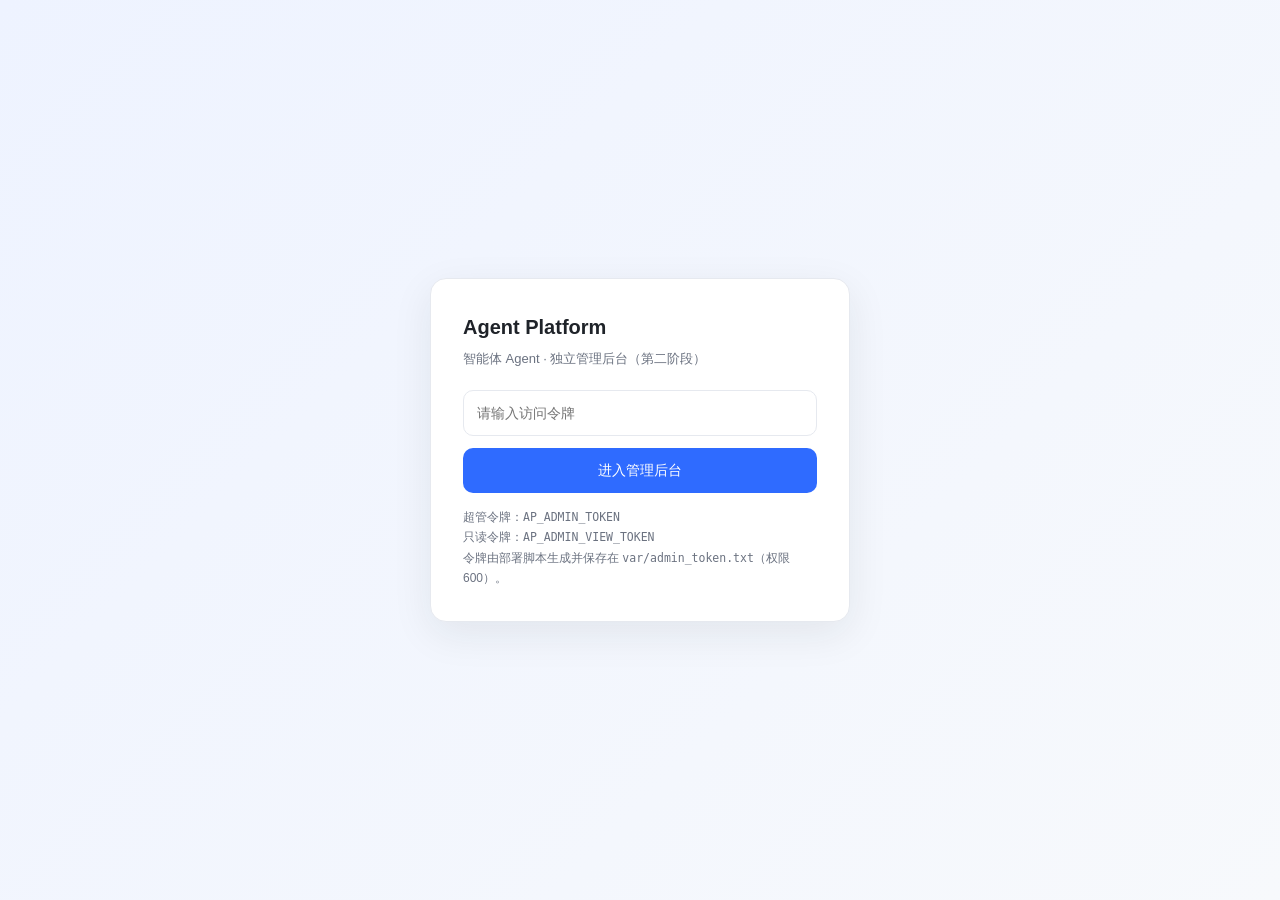
<file: admin/static/index.html>
<!DOCTYPE html>
<html lang="zh-CN">
<head>
<meta charset="utf-8">
<meta name="viewport" content="width=device-width, initial-scale=1">
<title>Agent Platform · 管理后台</title>
<style>
:root{
  --bg:#f5f7fa; --card:#fff; --line:#e6e9ef; --text:#1f2329; --sub:#6b7280;
  --brand:#2f6bff; --brand-soft:#eef3ff; --ok:#16a34a; --warn:#d97706;
  --err:#dc2626; --side:#fff;
}
*{box-sizing:border-box}
body{margin:0;background:var(--bg);color:var(--text);
  font:14px/1.6 -apple-system,BlinkMacSystemFont,"Segoe UI","PingFang SC","Microsoft YaHei",sans-serif}
button,input,select,textarea{font:inherit}
#login{position:fixed;inset:0;background:linear-gradient(135deg,#eef3ff,#f7f9fc);
  display:flex;align-items:center;justify-content:center;z-index:100}
#login .box{background:#fff;border:1px solid var(--line);border-radius:16px;
  padding:32px;width:min(420px,90vw);box-shadow:0 12px 40px rgba(31,35,41,.08)}
#login h1{font-size:20px;margin:0 0 6px}
#login p{color:var(--sub);font-size:13px;margin:0 0 20px}
#login input{width:100%;border:1px solid var(--line);border-radius:10px;padding:11px 13px;margin-bottom:12px}
#login button{width:100%;background:var(--brand);color:#fff;border:0;border-radius:10px;padding:11px;cursor:pointer}
#login .tip{font-size:12px;color:var(--sub);margin-top:14px;line-height:1.7}
#app{display:none;height:100vh;grid-template-columns:244px 1fr;grid-template-rows:56px 1fr}
#app.on{display:grid}
header{grid-column:1/3;background:#fff;border-bottom:1px solid var(--line);
  display:flex;align-items:center;gap:14px;padding:0 20px;z-index:5}
header .logo{font-weight:700;font-size:16px}
header .badge{font-size:11px;background:var(--brand-soft);color:var(--brand);
  padding:2px 9px;border-radius:999px}
header .sp{flex:1}
header .role{font-size:12px;color:var(--sub)}
header a{color:var(--brand);text-decoration:none;font-size:13px}
.live{display:inline-flex;align-items:center;gap:6px;font-size:12px;color:var(--sub)}
.live i{width:7px;height:7px;border-radius:50%;background:#cbd5e1;display:inline-block}
.live.on i{background:var(--ok);box-shadow:0 0 0 3px rgba(22,163,74,.15)}
aside{background:var(--side);border-right:1px solid var(--line);overflow:auto;padding:10px 0}
.grp{margin-bottom:2px}
.grp>.t{display:flex;align-items:center;gap:9px;padding:9px 16px;cursor:pointer;
  font-weight:600;font-size:13px;user-select:none}
.grp>.t:hover{background:#f7f9fc}
.grp>.t .ic{width:20px;text-align:center;color:var(--brand)}
.grp>.t .ar{margin-left:auto;color:#9ca3af;font-size:11px;transition:transform .15s}
.grp.open>.t .ar{transform:rotate(90deg)}
.grp .sub{display:none;padding:2px 0 6px}
.grp.open .sub{display:block}
.grp .sub button{display:block;width:100%;text-align:left;border:0;background:none;
  padding:7px 16px 7px 45px;color:var(--sub);font-size:12.5px;cursor:pointer}
.grp .sub button:hover{color:var(--brand);background:#f7f9fc}
.grp .sub button.on{color:var(--brand);background:var(--brand-soft);font-weight:600}
main{overflow:auto;padding:20px 24px 60px}
.card{background:var(--card);border:1px solid var(--line);border-radius:12px;padding:18px 20px;margin-bottom:16px}
.card h2{font-size:15px;margin:0 0 4px}
.card .hint{color:var(--sub);font-size:12px;margin:0 0 14px}
.kpis{display:grid;grid-template-columns:repeat(auto-fill,minmax(150px,1fr));gap:12px}
.kpi{background:#fafbfd;border:1px solid var(--line);border-radius:10px;padding:12px 14px}
.kpi b{display:block;font-size:22px;line-height:1.3}
.kpi span{color:var(--sub);font-size:12px}
table{width:100%;border-collapse:collapse;font-size:12.5px}
th,td{text-align:left;padding:8px 10px;border-bottom:1px solid var(--line);vertical-align:top}
th{color:var(--sub);font-weight:600;background:#fafbfc;white-space:nowrap}
.mono{font-family:ui-monospace,SFMono-Regular,Menlo,Consolas,monospace;font-size:11.5px}
.tag{display:inline-block;padding:1px 8px;border-radius:999px;font-size:11px;background:#eef2ff;color:#3730a3}
.tag.ok{background:#dcfce7;color:#15803d}
.tag.err{background:#fee2e2;color:#b91c1c}
.tag.warn{background:#fef3c7;color:#92400e}
.bar{display:flex;gap:8px;align-items:center;flex-wrap:wrap;margin-bottom:14px}
input,select,textarea{border:1px solid var(--line);border-radius:8px;padding:7px 10px;background:#fff;color:var(--text)}
button.btn{background:#fff;border:1px solid var(--line);border-radius:8px;padding:7px 13px;cursor:pointer}
button.btn.primary{background:var(--brand);border-color:var(--brand);color:#fff}
button.btn:hover{filter:brightness(.97)}
pre{white-space:pre-wrap;word-break:break-all;background:#f8f9fb;border:1px solid var(--line);
  border-radius:8px;padding:12px;max-height:380px;overflow:auto;font-size:12px}
.empty{color:var(--sub);text-align:center;padding:26px 0}
.note{background:#f8faff;border:1px solid #dbe6ff;border-radius:9px;padding:11px 13px;
  font-size:12.5px;color:#334155;margin-bottom:14px}
.note.err{background:#fff5f5;border-color:#fecaca;color:#991b1b}
.kv{display:grid;grid-template-columns:repeat(auto-fill,minmax(230px,1fr));gap:10px}
.kv div{background:#fafbfd;border:1px solid var(--line);border-radius:8px;padding:9px 12px;font-size:12.5px}
.kv b{color:var(--sub);font-weight:600}
#feed{font-family:ui-monospace,monospace;font-size:11.5px;max-height:420px;overflow:auto}
#feed .row{padding:5px 8px;border-bottom:1px solid #f0f2f6;display:flex;gap:9px}
#feed .row .t{color:#9ca3af;white-space:nowrap}
#feed .row .k{color:var(--brand);min-width:96px}
#feed .row .s{flex:1;word-break:break-all}
@media(max-width:820px){#app{grid-template-columns:1fr}aside{display:none}main{padding:14px}}
</style>
</head>
<body>

<div id="login">
  <div class="box">
    <h1>Agent Platform</h1>
    <p>智能体 Agent · 独立管理后台（第二阶段）</p>
    <input id="tok" type="password" placeholder="请输入访问令牌" autocomplete="off">
    <button onclick="doLogin()">进入管理后台</button>
    <div class="tip">
      超管令牌：<span class="mono" id="hint-admin">AP_ADMIN_TOKEN</span><br>
      只读令牌：<span class="mono" id="hint-view">AP_ADMIN_VIEW_TOKEN</span><br>
      令牌由部署脚本生成并保存在 <span class="mono">var/admin_token.txt</span>（权限 600）。
    </div>
    <div class="tip err" id="login-err" style="display:none"></div>
  </div>
</div>

<div id="app">
  <header>
    <span class="logo">🤖 Agent Platform</span>
    <span class="badge">Agent Platform 管理后台</span>
    <span class="sp"></span>
    <span class="live" id="live"><i></i><span>实时连接中…</span></span>
    <span class="role" id="role"></span>
    <a href="/" target="_blank">平台首页 ↗</a>
  </header>
  <aside id="nav"></aside>
  <main><div id="view"><div class="empty">正在加载总览…</div></div></main>
</div>

<script>
// ---- 路径前缀：兼容「独立进程 /」与「挂载 /console/」两种形态 ----
const P = location.pathname.replace(/\/+$/,'');
const API = (p) => `${P}/api/admin/${p}`;
let TOKEN = '';   // 每次打开页面都必须手动输入令牌，不做本地持久化恢复
let ROLE = '';

async function api(p, opt={}) {
  const r = await fetch(API(p), { ...opt, headers: {
    'X-Admin-Token': TOKEN, 'Content-Type':'application/json', ...(opt.headers||{}) }});
  if (r.status === 401) { logout('令牌失效，请重新登录'); throw new Error('401'); }
  const d = await r.json().catch(()=>({}));
  if (!r.ok) { const e = new Error(d.message || d.error || ('HTTP '+r.status));
               e.payload = d; throw e; }
  return d;
}
function esc(s){ return String(s==null?'':s).replace(/[&<>"']/g,c=>
  ({'&':'&amp;','<':'&lt;','>':'&gt;','"':'&quot;',"'":'&#39;'}[c])); }
function tbl(cols, rows){ return `<table><thead><tr>${cols.map(c=>`<th>${esc(c)}</th>`).join('')}</tr></thead>
  <tbody>${rows.length?rows.map(r=>`<tr>${r.map(c=>`<td>${c}</td>`).join('')}</tr>`).join(''):
  `<tr><td colspan="${cols.length}" class="empty">暂无数据</td></tr>`}</tbody></table>`; }
function tag(s){ const ok=['ok','done','completed','resolved','pass'].includes(String(s).toLowerCase());
  const bad=['failed','error','interrupted','open','denied','rejected'].includes(String(s).toLowerCase());
  return `<span class="tag ${ok?'ok':bad?'err':'warn'}">${esc(s)}</span>`; }
function fmtTime(t){ return String(t||'').replace('T',' ').slice(0,19); }

async function doLogin(){
  const t = document.getElementById('tok').value.trim();
  if(!t) return;
  try{
    const d = await fetch(API('login'), {method:'POST', headers:{'Content-Type':'application/json'},
      body:JSON.stringify({token:t})}).then(r=>r.json());
    if(!d.ok){ throw new Error(d.message||'令牌无效'); }
    TOKEN = t; ROLE = d.role;
    enter();
  }catch(e){ const el=document.getElementById('login-err'); el.style.display='block'; el.textContent=e.message; }
}
function logout(msg){
  TOKEN = ''; ROLE = '';
  document.getElementById('app').classList.remove('on');
  document.getElementById('login').style.display='flex';
  if(msg){ const el=document.getElementById('login-err'); el.style.display='block'; el.textContent=msg; }
}
function enter(){
  document.getElementById('login').style.display='none';
  document.getElementById('app').classList.add('on');
  document.getElementById('role').textContent = ROLE==='admin'?'● 超管':'● 只读';
  buildNav(); openMenu('overview','ov-health'); startStream();
}

// ---- 主菜单 → 子菜单（与结构框架文档严格对应） ----
let MENU = [
  {id:'overview', icon:'📊', t:'0. 总览驾驶舱', sub:[
    ['ov-health','0.1 平台健康总览'],['ov-metrics','0.2 实时指标'],
    ['ov-sync','0.3 数据同步状态'],['ov-topo','0.4 服务拓扑']]},
  {id:'tasks', icon:'📋', t:'1. 任务与作业', sub:[
    ['tk-list','1.1 会话列表'],['tk-chain','1.2 任务执行链'],
    ['tk-flow','1.3 作业流转图'],['tk-replay','1.4 快照与上下文回放']]},
  {id:'diag', icon:'🩺', t:'2. 诊断与恢复', sub:[
    ['dg-one','2.1 一键诊断'],['dg-resume','2.2 断点恢复'],['dg-inject','2.3 故障注入']]},
  {id:'errors', icon:'🚨', t:'3. 错误代码核查', sub:[
    ['er-lookup','3.1 错误代码查询'],['er-list','3.2 事故列表'],
    ['er-evidence','3.3 关联证据串联'],['er-resolve','3.4 处置与标注']]},
  {id:'events', icon:'⚡', t:'4. 实时事件流', sub:[
    ['ev-stream','4.1 事件订阅'],['ev-search','4.2 事件检索'],['ev-check','4.3 一致性对账']]},
  {id:'agents', icon:'🤖', t:'5. 智能体与编排', sub:[
    ['ag-list','5.1 Agent 注册与角色'],['ag-route','5.2 分派与路由配置'],['ag-policy','5.3 工作流与策略']]},
  {id:'catalog', icon:'🧰', t:'6. 工具与技能', sub:[
    ['ct-tools','6.1 工具注册表'],['ct-skills','6.2 技能目录'],['ct-mcp','6.3 MCP 连接器']]},
  {id:'kb', icon:'📚', t:'7. 资料库与知识', sub:[
    ['kb-docs','7.1 文档索引'],['kb-hit','7.2 检索命中']]},
  {id:'security', icon:'🔐', t:'8. 安全与访问', sub:[
    ['sc-check','8.1 安全基线核查'],['sc-audit','8.2 审计日志'],['sc-secret','8.3 密钥与配置'],['sc-db','8.4 数据库防护']]},
  {id:'sandbox', icon:'🧱', t:'9. 沙箱隔离', sub:[
    ['sb-view','9.1 隔离视图'],['sb-rules','9.2 隔离规则']]},
  {id:'system', icon:'⚙️', t:'10. 系统与部署', sub:[
    ['sy-status','10.1 容器状态'],['sy-deploy','10.2 一键部署'],
    ['sy-backup','10.3 备份与恢复'],['sy-cap','10.4 压测与容量报告']]},
];
function buildNav(){
  document.getElementById('nav').innerHTML = MENU.map((g,i)=>`
    <div class="grp ${i===0?'open':''}" data-g="${g.id}">
      <div class="t" onclick="this.parentNode.classList.toggle('open')">
        <span class="ic">${g.icon}</span><span>${g.t}</span><span class="ar">▶</span></div>
      <div class="sub">${g.sub.map(([id,t])=>`<button data-id="${id}" onclick="openMenu('${g.id}','${id}')">${t}</button>`).join('')}</div>
    </div>`).join('');
}
function openMenu(gid, id){
  document.querySelectorAll('.grp .sub button').forEach(b=>b.classList.toggle('on', b.dataset.id===id));
  const g = MENU.find(x=>x.id===gid); if(g){ const el=document.querySelector(`[data-g="${gid}"]`); if(el) el.classList.add('open'); }
  render(id);
}

// ---- 各页面渲染 ----
async function render(id){
  const v = document.getElementById('view');
  v.innerHTML = '<div class="empty">加载中…</div>';
  try{
    if(id.startsWith('ov-')) return await renderOverview(id,v);
    if(id==='tk-list') return await renderSessions(v);
    if(id==='tk-chain'||id==='tk-flow'||id==='tk-replay') return await renderChain(v,id);
    if(id==='dg-one'||id==='dg-resume'||id==='dg-inject') return await renderDiag(v,id);
    if(id.startsWith('er-')) return await renderErrors(v,id);
    if(id.startsWith('ev-')) return await renderEvents(v,id);
    if(id.startsWith('ag-')) return await renderAgents(v,id);
    if(id.startsWith('ct-')) return await renderCatalog(v,id);
    if(id.startsWith('kb-')) return await renderKb(v,id);
    if(id.startsWith('sc-')) return await renderSecurity(v,id);
    if(id.startsWith('sb-')) return await renderSandbox(v,id);
    if(id.startsWith('sy-')) return await renderSystem(v,id);
  }catch(e){ v.innerHTML = `<div class="note err">加载失败：${esc(e.message)}</div>`; }
}

function head(t,h){ return `<div class="card"><h2>${esc(t)}</h2><p class="hint">${esc(h)}</p>`; }

async function renderOverview(id,v){
  const d = await api('overview');
  if(id==='ov-health'){
    v.innerHTML = head('0.1 平台健康总览','平台与后台共享同一数据源，以下计数来自实时查询')+
      `<div class="kpis">
        <div class="kpi"><b>${d.sessions}</b><span>会话总数</span></div>
        <div class="kpi"><b>${d.tasks}</b><span>子任务</span></div>
        <div class="kpi"><b>${d.snapshots}</b><span>上下文快照</span></div>
        <div class="kpi"><b>${d.logs}</b><span>结构化日志</span></div>
        <div class="kpi"><b>${d.chat_turns}</b><span>对话轮次</span></div>
        <div class="kpi"><b>${d.events}</b><span>实时事件</span></div>
        <div class="kpi"><b>${d.incidents_open}</b><span>待处置事故</span></div>
        <div class="kpi"><b>${d.capabilities.tools}/${d.capabilities.skills}</b><span>工具 / 技能</span></div>
      </div></div>`+
      `<div class="card"><h2>会话状态分布</h2>${tbl(['状态','数量'],(d.by_status||[]).map(r=>[tag(r.status),esc(r.n)]))}</div>`;
  } else if(id==='ov-metrics'){
    const p=d.performance;
    v.innerHTML = head('0.2 实时指标','耗时取自 chat.done 事件的真实测量值，非估算')+
      `<div class="kpis">
        <div class="kpi"><b>${p.avg_duration_ms}<small> ms</small></b><span>平均任务耗时</span></div>
        <div class="kpi"><b>${p.p95_duration_ms==null?'-':p.p95_duration_ms}<small> ms</small></b><span>P95 耗时</span></div>
        <div class="kpi"><b>${p.samples}</b><span>采样轮次</span></div>
        <div class="kpi"><b>${d.tasks?Math.round(100*d.tasks_done/d.tasks):0}%</b><span>子任务完成率</span></div>
        <div class="kpi"><b>${d.incidents}</b><span>累计事故</span></div>
        <div class="kpi"><b>${d.service.uptime_seconds}s</b><span>后台运行时长</span></div>
      </div></div>`+
      `<div class="note">当前为单机 SQLite + WAL 部署。支撑「上百人」已具备基础（多进程读、写入串行化）；
      「上千人同时高强度写入」需切换 PostgreSQL 并水平扩容，压测结论见 10.4，不做超出实测的承诺。</div>`;
  } else if(id==='ov-sync'){
    const c=d.consistency;
    v.innerHTML = head('0.3 数据同步状态','直接回答「前端跑完任务、后台看不看得见」')+
      `<div class="note"><b>${esc(c.conclusion)}</b></div>`+
      `<div class="kv">
        <div><b>单一数据源</b>：${c.single_source_of_truth?'是':'否'}</div>
        <div><b>共享数据库</b>：${c.shared_database?'是':'否'}</div>
        <div><b>前端用户轮次</b>：${c.frontend_turns_vs_backend_records.frontend_user_turns}</div>
        <div><b>后台已存轮次</b>：${c.frontend_turns_vs_backend_records.backend_stored_turns}</div>
        <div><b>每轮均有后台记录</b>：${c.frontend_turns_vs_backend_records.each_frontend_turn_has_backend_record?'✅ 是':'❌ 否'}</div>
        <div><b>事件总数</b>：${c.events.total}</div>
        <div><b>会话 / 任务 / 快照</b>：${c.sessions} / ${c.tasks} / ${c.snapshots}</div>
        <div><b>核验时间</b>：${esc(fmtTime(c.verified_at))}</div>
      </div></div>`;
  } else {
    v.innerHTML = head('0.4 服务拓扑','三个服务独立，数据库仅挂内部卷')+
      tbl(['服务','角色','地址'],(d.topology||[]).map(t=>[esc(t.service),esc(t.role),`<span class="mono">${esc(t.url)}</span>`]));
  }
}

async function renderSessions(v){
  const d = await api('sessions?limit=200');
  window._sessions=d.sessions;
  v.innerHTML = head('1.1 会话列表','点击「详情」查看该会话的完整执行链')+
    `<div class="bar">
      <select id="f-ch" onchange="filterSessions()"><option value="">全部通道</option><option value="chat">对话 chat</option><option value="work">办公 work</option></select>
      <select id="f-owner" onchange="filterSessions()"><option value="">全部归属</option>
        ${[...new Set(d.sessions.map(s=>s.owner))].map(o=>`<option value="${esc(o)}">${esc(o)}</option>`).join('')}</select>
      <button class="btn" onclick="render('tk-list')">刷新</button>
    </div><div id="sess-tbl"></div></div>`;
  filterSessions();
}
function filterSessions(){
  const ch=document.getElementById('f-ch').value, ow=document.getElementById('f-owner').value;
  const rows=window._sessions.filter(s=>(!ch||s.channel===ch)&&(!ow||s.owner===ow));
  document.getElementById('sess-tbl').innerHTML = tbl(
    ['会话 ID','通道','归属','状态','步数','最近活动','操作'],
    rows.map(s=>[`<span class="mono">${esc(String(s.session_id).slice(0,18))}</span>`,tag(s.channel),
      esc(s.owner),tag(s.status),esc(s.step_index??'-'),esc(fmtTime(s.updated_at)),
      `<button class="btn" onclick="pickSession('${esc(s.session_id)}')">详情</button>`]));
}
function pickSession(sid){ window._sid=sid; openMenu('tasks','tk-chain'); }

async function renderChain(v,id){
  const sid = window._sid || ((await api('sessions?limit=1')).sessions[0]||{}).session_id;
  const bar = `<div class="bar"><label>会话</label><select id="sel-sid" onchange="window._sid=this.value;render('${id}')" style="min-width:300px">
    ${window._sessions?window._sessions.map(s=>`<option value="${esc(s.session_id)}" ${s.session_id===sid?'selected':''}>${esc(String(s.session_id).slice(0,24))} · ${esc(s.channel)} · ${esc(s.status)}</option>`).join(''):''}
    </select><button class="btn" onclick="render('${id}')">刷新</button></div>`;
  if(!sid){ v.innerHTML=head('任务执行链','')+'<div class="empty">暂无会话，请先在智能体平台执行一个任务</div></div>'; return; }
  window._sid=sid;
  const d = await api('sessions/'+encodeURIComponent(sid));
  if(!d.found){ v.innerHTML='<div class="empty">会话不存在</div>'; return; }
  if(id==='tk-chain'){
    v.innerHTML = head('1.2 任务执行链','两级分派：子任务 → 作业，含 assignee 与状态')+bar+`</div>`+
      `<div class="card"><h2>子任务</h2>${tbl(['任务','标题','执行者','状态','重试'],d.tasks.map(t=>[
        `<span class="mono">${esc(t.task_id)}</span>`,esc(t.title),esc(t.assignee),tag(t.status),esc(t.attempts)]))}</div>`+
      `<div class="card"><h2>作业</h2>${tbl(['作业','Agent','动作','目标','状态'],d.jobs.map(j=>[
        `<span class="mono">${esc(String(j.job_id).slice(0,20))}</span>`,esc(j.agent_id),esc(j.action),esc(j.target),tag(j.status)]))}</div>`;
  } else if(id==='tk-flow'){
    v.innerHTML = head('1.3 作业流转图','from → to Agent 及裁决')+bar+`</div>`+
      `<div class="card">${tbl(['步号','来源','去向','裁决','原因'],d.handoffs.map(h=>[
        esc(h.step_index),esc(h.from_agent),esc(h.to_agent),tag(h.verdict||'-'),esc(h.reason)]))}</div>`;
  } else {
    v.innerHTML = head('1.4 快照与上下文回放','每一步快照 + 统一多轮上下文')+bar+`</div>`+
      `<div class="card"><h2>步骤快照</h2>${tbl(['步号','Agent','阶段','状态','时间'],d.snapshots.map(s=>[
        esc(s.step_index),esc(s.agent_id),esc(s.phase),tag(s.status),esc(fmtTime(s.created_at))]))}</div>`+
      `<div class="card"><h2>统一对话历史</h2>${tbl(['轮次','角色','动作','内容'],d.chat_turns.map(t=>[
        esc(t.turn_index),tag(t.role),esc(t.mode||'-'),
        `<span class="mono">${esc(String(t.content).slice(0,120))}</span>`]))}</div>`;
  }
}

async function renderDiag(v,id){
  const sid = window._sid || ((await api('sessions?limit=1')).sessions[0]||{}).session_id;
  const bar=`<div class="bar"><label>会话</label><input id="dg-sid" value="${esc(sid||'')}" style="min-width:320px" placeholder="输入 session_id">
    <button class="btn" onclick="doDiag()">诊断</button></div>`;
  if(id==='dg-one'){
    v.innerHTML=head('2.1 一键诊断','沿用平台现有排查系统：最后成功步骤 / 首个失败点 / 错误归类 / 建议动作')+
      bar+'<div id="dg-out"></div></div>';
    if(sid) doDiag();
  } else if(id==='dg-resume'){
    v.innerHTML=head('2.2 断点恢复','从断点恢复未完成会话（需超管令牌；写操作转发平台执行）')+bar+
      `<div class="bar"><button class="btn primary" onclick="doResume()">触发恢复</button></div><div id="dg-out"></div></div>`;
  } else {
    v.innerHTML=head('2.3 故障注入','用于验证恢复链路；平台 CLI 提供对应命令')+
      `<div class="note">故障注入属于平台侧能力（TOOL_ERROR / INTERRUPTED），本后台通过
      「一键诊断 → 断点恢复」验证其产生的断点与恢复结果，不在后台重复实现注入器。</div>`+
      `<div class="card">${tbl(['故障类型','内部错误码','验证方式'],[
        ['工具瞬时故障','<span class="mono">TOOL_ERROR</span>','重试后恢复，快照留痕'],
        ['进程中断','<span class="mono">INTERRUPTED</span>','resume 从断点续跑'],
        ['结果验收失败','<span class="mono">VALIDATION_FAILED</span>','管理者打回重派'],
      ].map(r=>r.map(c=>c)))}</div>`;
  }
}
async function doDiag(){
  const sid=document.getElementById('dg-sid').value.trim(); if(!sid) return;
  window._sid=sid;
  try{ const d=await api('sessions/'+encodeURIComponent(sid)+'/diagnose');
    document.getElementById('dg-out').innerHTML = `<div class="card"><h2>诊断结果</h2>
      <div class="kv">
        <div><b>会话状态</b>：${tag(d.session_status)}</div>
        <div><b>错误归类</b>：${esc(d.error_class)} · ${esc(d.error_class_desc||'')}</div>
        <div><b>首个失败点</b>：${d.first_failure?`step ${d.first_failure.step_index} · ${esc(d.first_failure.agent_id)}`:'无'}</div>
        <div><b>最后成功</b>：${d.last_success?`step ${d.last_success.step_index}`:'无'}</div>
        <div><b>建议动作</b>：${esc(d.suggested_action||'-')}</div>
        <div><b>可恢复</b>：${d.resumable?'是':'否'}</div>
      </div><pre style="margin-top:12px">${esc(d.report||'')}</pre></div>`;
  }catch(e){ document.getElementById('dg-out').innerHTML=`<div class="note err">${esc(e.message)}</div>`; }
}
async function doResume(){
  const sid=document.getElementById('dg-sid').value.trim(); if(!sid) return;
  try{ const d=await api('sessions/'+encodeURIComponent(sid)+'/resume',{method:'POST'});
    document.getElementById('dg-out').innerHTML=`<div class="note ${d.ok?'':'err'}">${esc(JSON.stringify(d,null,2))}</div>`;
  }catch(e){ document.getElementById('dg-out').innerHTML=`<div class="note err">${esc(e.message)}</div>`; }
}

async function renderErrors(v,id){
  if(id==='er-lookup'){
    v.innerHTML=head('3.1 错误代码查询','输入用户反馈的错误代码（AP-YYYYMMDD-XXXXXX），一次带出全链路证据')+
      `<div class="bar"><input id="er-code" placeholder="例如 AP-20261115-K7M2QX" style="min-width:300px">
      <button class="btn primary" onclick="doLookup()">核查</button></div><div id="er-out"></div></div>`;
  } else if(id==='er-list'){
    const d=await api('incidents?limit=200');
    window._incidents=d.incidents;
    v.innerHTML=head('3.2 事故列表','所有已生成的可反馈错误代码')+
      `<div class="card">${tbl(['错误代码','内部归类','来源','消息','状态','时间','操作'],d.incidents.map(i=>[
        `<span class="mono">${esc(i.code)}</span>`,tag(i.error_class),esc(i.source||'-'),
        esc(String(i.message||'').slice(0,60)),tag(i.status),esc(fmtTime(i.created_at)),
        `<button class="btn" onclick="fillLookup('${esc(i.code)}')">核查</button>`]))}</div>`;
  } else if(id==='er-evidence'){
    v.innerHTML=head('3.3 关联证据串联','核查结果自动串联会话 / 步骤 / 快照 / 日志 / 工具审计 / 事件')+
      `<div class="note">在「3.1 错误代码查询」输入代码后，此处会展示完整证据链。</div>`+
      `<div id="er-out"></div></div>`;
  } else {
    v.innerHTML=head('3.4 处置与标注','记录排查结论、标记已解决（需超管令牌）')+
      `<div class="bar"><input id="rs-code" placeholder="错误代码" style="min-width:260px">
      <input id="rs-note" placeholder="排查结论 / 处理说明" style="min-width:300px">
      <button class="btn primary" onclick="doResolve()">标记已解决</button></div><div id="rs-out"></div></div>`;
  }
}
function fillLookup(code){ openMenu('errors','er-lookup'); setTimeout(()=>{
  const el=document.getElementById('er-code'); if(el){el.value=code; doLookup();} },50); }
async function doLookup(){
  const code=document.getElementById('er-code').value.trim(); if(!code) return;
  const out=document.getElementById('er-out');
  try{ const d=await api('incidents/lookup?code='+encodeURIComponent(code));
    window._lookup=d;
    if(!d.found){ out.innerHTML=`<div class="note err">未查到错误代码 <b>${esc(code)}</b>，请核对后重试。</div>`; return; }
    const i=d.incident;
    out.innerHTML=`<div class="card"><h2>事故本体 · <span class="mono">${esc(i.code)}</span></h2>
      <div class="kv">
        <div><b>内部归类</b>：${tag(i.error_class)}</div><div><b>等级</b>：${esc(i.level)}</div>
        <div><b>来源</b>：${esc(i.source||'-')}</div><div><b>状态</b>：${tag(i.status)}</div>
        <div><b>会话</b>：<span class="mono">${esc(i.session_id||'-')}</span></div>
        <div><b>步号</b>：${esc(i.step_index??'-')}</div>
        <div><b>时间</b>：${esc(fmtTime(i.created_at))}</div>
        <div><b>处置结论</b>：${esc(i.resolution||'未处置')}</div>
      </div><pre style="margin-top:12px">${esc(i.message||'')}${i.stack?'\n\n--- stack ---\n'+esc(i.stack):''}</pre></div>`+
      (d.session?`<div class="card"><h2>关联会话</h2><div class="kv">
        <div><b>状态</b>：${tag(d.session.status)}</div><div><b>通道</b>：${esc(d.session.channel)}</div>
        <div><b>归属</b>：${esc(d.session.owner||'default')}</div><div><b>步号</b>：${esc(d.session.step_index)}</div></div></div>`:'')+
      `<div class="card"><h2>步骤快照（${(d.snapshots||[]).length}）</h2>${tbl(['步号','Agent','阶段','状态','错误','时间'],
        (d.snapshots||[]).map(s=>[esc(s.step_index),esc(s.agent_id),esc(s.phase),tag(s.status),
          `<span class="mono">${esc(String(s.error||'').slice(0,40))}</span>`,esc(fmtTime(s.created_at))]))}</div>`+
      `<div class="card"><h2>结构化日志（${(d.logs||[]).length}）</h2>${tbl(['级别','模块','消息','错误码','时间'],
        (d.logs||[]).map(l=>[tag(l.level),esc(l.module),esc(String(l.message||'').slice(0,70)),
          `<span class="mono">${esc(l.error_code||'-')}</span>`,esc(fmtTime(l.created_at))]))}</div>`+
      `<div class="card"><h2>工具审计（${(d.audit||[]).length}）</h2>${tbl(['工具','权限','状态','错误码','耗时'],
        (d.audit||[]).map(a=>[esc(a.tool),esc(a.permission),tag(a.status),
          `<span class="mono">${esc(a.error_code||'-')}</span>`,esc(a.duration_ms??'-')]))}</div>`;
  }catch(e){ out.innerHTML=`<div class="note err">${esc(e.message)}</div>`; }
}
async function doResolve(){
  const code=document.getElementById('rs-code').value.trim();
  const note=document.getElementById('rs-note').value.trim();
  try{ const d=await api('incidents/resolve',{method:'POST',body:JSON.stringify({code,resolution:note||'已排查处理'})});
    document.getElementById('rs-out').innerHTML=`<div class="note">${d.ok?'✅ 已标记解决：'+esc(d.code):'⚠️ 未找到或已解决：'+esc(d.code)}</div>`;
  }catch(e){ document.getElementById('rs-out').innerHTML=`<div class="note err">${esc(e.message)}（该操作需超管令牌）</div>`; }
}

async function renderEvents(v,id){
  if(id==='ev-stream'){
    v.innerHTML=head('4.1 事件订阅','SSE 实时推送：平台每执行一步，此处即时出现，无需刷新')+
      `<div class="note">下方事件流由后台与平台共享的 events 表驱动，连接状态见右上角指示灯。</div>`+
      `<div class="card"><div class="bar"><button class="btn" onclick="window._feed=[];document.getElementById('feed').innerHTML=''">清空视图</button>
      <span class="hint">仅清空当前页面显示，不删除库中事件</span></div><div id="feed"></div></div>`;
    window._feed=[];
  } else if(id==='ev-search'){
    const d=await api('events?after_id=0&limit=200');
    v.innerHTML=head('4.2 事件检索','按类型/会话过滤平台实时事件')+
      `<div class="bar"><select id="f-kind" onchange="filterEvents()"><option value="">全部类型</option>
      ${[...new Set(d.events.map(e=>e.kind))].map(k=>`<option value="${esc(k)}">${esc(k)}</option>`).join('')}</select>
      <button class="btn" onclick="render('ev-search')">刷新</button></div>
      <div class="card" id="ev-tbl"></div></div>`;
    window._events=d.events; filterEvents();
  } else {
    const d=await api('consistency');
    v.innerHTML=head('4.3 一致性对账','前端每轮任务 vs 后台记录，交叉比对')+
      `<div class="note"><b>${esc(d.conclusion)}</b></div>`+
      `<div class="card"><pre>${esc(JSON.stringify(d,null,2))}</pre></div>`;
  }
}
function filterEvents(){
  const k=document.getElementById('f-kind').value;
  const rows=(window._events||[]).filter(e=>!k||e.kind===k);
  document.getElementById('ev-tbl').innerHTML=tbl(['ID','时间','类型','会话','Actor','状态','摘要','耗时'],
    rows.map(e=>[esc(e.id),esc(fmtTime(e.created_at)),`<span class="tag">${esc(e.kind)}</span>`,
      `<span class="mono">${esc(String(e.session_id||'-').slice(0,14))}</span>`,esc(e.actor||'-'),
      tag(e.status||'-'),esc(e.summary||''),esc(e.duration_ms??'-')]));
}

async function renderAgents(v,id){
  const d=await api('catalog');
  if(id==='ag-list'){
    v.innerHTML=head('5.1 Agent 注册与角色','平台五类角色')+
      `<div class="card">${tbl(['Agent ID','名称','工具','技能'],(d.agents||[]).map(a=>[
        `<span class="mono">${esc(a.id||'')}</span>`,esc(a.name||''),esc((a.tools||[]).join(', ')||'-'),
        esc((a.skills||[]).join(', ')||'-')]))}</div>`+
      `<div class="note">另有总控 Supervisor、管理者 Manager、流转 Handoff、恢复 Recovery 等角色，
      由编排层统一调度，详见平台执行链。</div>`;
  } else if(id==='ag-route'){
    v.innerHTML=head('5.2 分派与路由配置','两级 / N 级分派由平台配置驱动')+
      `<div class="note">通道（chat / work）由用户在界面显式选择，消息内容不参与模式判定；
      本轮动作由模型语义决定（reply / document / task），关键词不作为串模式依据。</div>`+
      `<div class="card"><pre>config/routing.yaml · config/policy.yaml · config/agents.yaml
路由规则仅用于可观测展示，不参与通道判定。</pre></div>`;
  } else {
    v.innerHTML=head('5.3 工作流与策略','重试 / 超时 / 快照保留 / 确认模式')+
      `<div class="card"><pre>快照：每步必写（含失败/中断），滚动归档
恢复：复用原计划，不重新规划
确认：AP_CONFIRM_MODE=approve（Web 自动放行，CLI 人工确认）
注入：TOOL_ERROR / INTERRUPTED 用于验证恢复链路</pre></div>`;
  }
}

async function renderCatalog(v,id){
  const d=await api('catalog');
  if(id==='ct-tools'){
    v.innerHTML=head('6.1 工具注册表',`共 ${(d.tools||[]).length} 个工具`)+
      `<div class="card">${tbl(['名称','处理器','权限'],(d.tools||[]).map(t=>[
        `<span class="mono">${esc(t.name||'')}</span>`,
        `<span class="mono">${esc(t.local_handler||t.mcp_server||'-')}</span>`,esc(t.permission||'-')]))}</div>`;
  } else if(id==='ct-skills'){
    v.innerHTML=head('6.2 技能目录',`共 ${(d.skills||[]).length} 个技能`)+
      `<div class="card">${tbl(['标识','中文名','说明'],(d.skills||[]).map(s=>[
        `<span class="mono">${esc(s.name)}</span>`,esc(s.title),esc(String(s.description||'').slice(0,80))]))}</div>`;
  } else {
    v.innerHTML=head('6.3 MCP 连接器','本地 MCP 服务与暴露工具')+
      `<div class="note">MCP 连接由平台启动时建立；本后台从共享库与配置读取清单，
      不重复拉起 MCP 子进程，避免与平台争抢资源。</div>`+
      `<div class="card">${tbl(['工具','服务'],(d.tools||[]).filter(t=>t.mcp_server).map(t=>[
        `<span class="mono">${esc(t.name)}</span>`,esc(t.mcp_server)]))}</div>`;
  }
}

async function renderKb(v,id){
  const d=await api('catalog');
  if(id==='kb-docs'){
    v.innerHTML=head('7.1 文档索引',`已入库 ${(d.documents||[]).length} 篇`)+
      `<div class="card">${tbl(['文档 ID','标题','来源','切块','时间'],(d.documents||[]).map(x=>[
        `<span class="mono">${esc(String(x.doc_id).slice(0,16))}</span>`,esc(x.title||'-'),
        `<span class="mono">${esc(String(x.source||'').slice(0,40))}</span>`,esc(x.chunks),esc(fmtTime(x.created_at))]))}</div>`;
  } else {
    v.innerHTML=head('7.2 检索命中','知识检索采用本地向量/关键词混合，命中记录可溯源')+
      `<div class="note">检索命中结果随会话快照落库，在「1.4 快照与上下文回放」与
      「3.3 关联证据串联」中可查看引用来源。</div>`;
  }
}

async function renderSecurity(v,id){
  const d=await api('security');
  if(id==='sc-check'||id==='sc-db'){
    v.innerHTML=head(id==='sc-check'?'8.1 安全基线核查':'8.4 数据库防护','实时检查结果，非计划项')+
      `<div class="card">${tbl(['检查项','结果','说明'],d.checks.map(c=>[
        esc(c.item),c.ok?'<span class="tag ok">通过</span>':'<span class="tag err">需处理</span>',esc(c.note)]))}</div>`+
      `<div class="note">数据库类型：<b>${esc(d.dialect)}</b>。所有业务 SQL 均经 Repository 参数化绑定；
      后台以独立只读连接查询，不直接暴露写库接口给前端。</div>`;
  } else if(id==='sc-audit'){
    v.innerHTML=head('8.2 审计日志','后台登录、处置、备份操作留痕（append-only）')+
      `<div class="card">${tbl(['时间','操作者','动作','对象','摘要'],(d.audit||[]).map(a=>[
        esc(fmtTime(a.created_at)),esc(a.actor),tag(a.action),esc(a.target||'-'),
        `<span class="mono">${esc(String(a.detail||'').slice(0,60))}</span>`]))}</div>`;
  } else {
    v.innerHTML=head('8.3 密钥与配置','掩码展示，不回传明文')+
      `<div class="note">API Key 仅从环境变量 / 本机受限文件（权限 600）读取，不入库、不入日志、
      不回传状态接口明文。后台不提供密钥明文读取接口。</div>`+
      `<div class="card"><pre>AP_LLM_API_KEY      → ******（已配置，掩码）
AP_ADMIN_TOKEN      → ******（超管）
AP_ADMIN_VIEW_TOKEN → ******（只读）
AP_DB_DSN           → ${esc(d.dialect)}://***</pre></div>`;
  }
}

async function renderSandbox(v,id){
  const d=await api('sandbox');
  if(id==='sb-view'){
    v.innerHTML=head('9.1 隔离视图','按通道与归属两个维度查看会话分布')+
      `<div class="card"><h2>通道分布</h2>${tbl(['通道','会话数'],d.channels.map(c=>[tag(c.channel),esc(c.n)]))}</div>`+
      `<div class="card"><h2>归属分布</h2>${tbl(['归属','会话数'],d.owners.map(o=>[esc(o.owner),esc(o.n)]))}</div>`+
      `<div class="note">历史会话归 <b>default</b>；新增 owner 维度后，跨归属访问同一会话返回
      409 OWNER_ISOLATION，与通道隔离叠加生效。</div>`;
  } else {
    v.innerHTML=head('9.2 隔离规则','分层隔离，逐层生效')+
      `<div class="card">${tbl(['层次','状态','说明'],d.rules.map(r=>[
        esc(r.layer),`<span class="tag ${r.status.includes('启用')?'ok':'warn'}">${esc(r.status)}</span>`,esc(r.detail)]))}</div>`;
  }
}

async function renderSystem(v,id){
  const d=await api('system');
  if(id==='sy-status'){
    v.innerHTML=head('10.1 容器状态','服务、重启策略与运行时长')+
      `<div class="kv"><div><b>版本</b>：${esc(d.version)}</div>
      <div><b>运行时长</b>：${d.uptime_seconds}s</div>
      <div><b>数据库</b>：${esc(d.dialect)}</div>
      <div><b>DSN</b>：<span class="mono">${esc(d.dsn_masked)}</span></div></div></div>`+
      `<div class="card">${tbl(['服务','地址','重启策略'],d.services.map(s=>[
        esc(s.name),`<span class="mono">${esc(s.url)}</span>`,esc(s.restart_policy)]))}</div>`;
  } else if(id==='sy-deploy'){
    v.innerHTML=head('10.2 一键部署','Docker Compose，简单快速')+
      `<div class="card"><pre>./deploy.sh up       # 构建并启动（含 healthcheck + 自动重启）
./deploy.sh status   # 查看服务状态与健康
./deploy.sh logs     # 跟随日志
./deploy.sh backup   # 一致性数据库备份
./deploy.sh down     # 停止</pre></div>`+
      `<div class="note">部署方式仅为 Docker + Compose，不引入 Kubernetes / 复杂编排。
      数据库仅挂载到内部卷、不对公网暴露端口。</div>`;
  } else if(id==='sy-backup'){
    v.innerHTML=head('10.3 备份与恢复','SQLite 官方 backup API，WAL 状态下一致性快照')+
      `<div class="bar"><button class="btn primary" onclick="doBackup()">立即备份</button></div><div id="bk-out"></div>`+
      `<div class="card"><h2>已有备份（${d.backups.length}）</h2>${tbl(['文件','大小','时间'],d.backups.map(b=>[
        `<span class="mono">${esc(b.name)}</span>`,esc(b.size+' B'),esc(b.created_at)]))}</div>`;
  } else {
    v.innerHTML=head('10.4 压测与容量报告','如实标注已验证与未验证范围')+
      `<div class="card"><pre>部署形态：platform + admin 双进程，共享 SQLite(WAL) 数据库
读路径：多进程并发读，WAL 不阻塞
写路径：单写者串行化（SQLite 限制）
已具备：上百人量级的日常使用基础 + 健康检查 + 自动重启 + 一致性备份
需扩展：上千人同时高强度写入 → 切换 PostgreSQL（schema 已备）+ 连接池 + 水平扩容
未承诺：未在千并发压测环境下验证，不宣称「上千人不卡顿」已达标</pre></div>`+
      `<div class="note">容量结论以实测为准。若需支撑千并发，请启用 docker-compose 的
      postgres profile 并设置 AP_DB_DSN，再执行压测脚本取得真实指标。</div>`;
  }
}
async function doBackup(){
  try{ const d=await api('backup',{method:'POST'});
    document.getElementById('bk-out').innerHTML=`<div class="note ${d.ok?'':'err'}">${esc(JSON.stringify(d))}</div>`;
  }catch(e){ document.getElementById('bk-out').innerHTML=`<div class="note err">${esc(e.message)}（需超管令牌）</div>`; }
}

// ---- SSE 实时事件流 ----
let es=null;
function startStream(){
  if(es) es.close();
  const url=API('stream')+'?token='+encodeURIComponent(TOKEN);
  es=new EventSource(url);
  const live=document.getElementById('live');
  es.onopen=()=>{ live.classList.add('on'); live.querySelector('span').textContent='实时已连接'; };
  es.onerror=()=>{ live.classList.remove('on'); live.querySelector('span').textContent='重连中…'; };
  es.onmessage=(ev)=>{
    try{
      const d=JSON.parse(ev.data);
      window._feed=window._feed||[];
      window._feed.unshift(d); if(window._feed.length>300) window._feed.pop();
      const feed=document.getElementById('feed');
      if(feed){
        const row=document.createElement('div'); row.className='row';
        row.innerHTML=`<span class="t">${esc(fmtTime(d.created_at))}</span>
          <span class="k">${esc(d.kind)}</span><span class="s">${esc(d.summary||'')}
          ${d.status?` · ${esc(d.status)}`:''}${d.duration_ms!=null?` · ${d.duration_ms}ms`:''}</span>`;
        feed.insertBefore(row, feed.firstChild);
        while(feed.childNodes.length>120) feed.removeChild(feed.lastChild);
      }
    }catch(e){}
  };
}

// 安全要求：不做 URL 自动登录、不做 sessionStorage 恢复；每次访问都必须手动输入令牌。
document.getElementById('tok').addEventListener('keydown', e=>{ if(e.key==='Enter') doLogin(); });
</script>
<script src="./console_ext.js"></script>
</body>
</html>
</file>
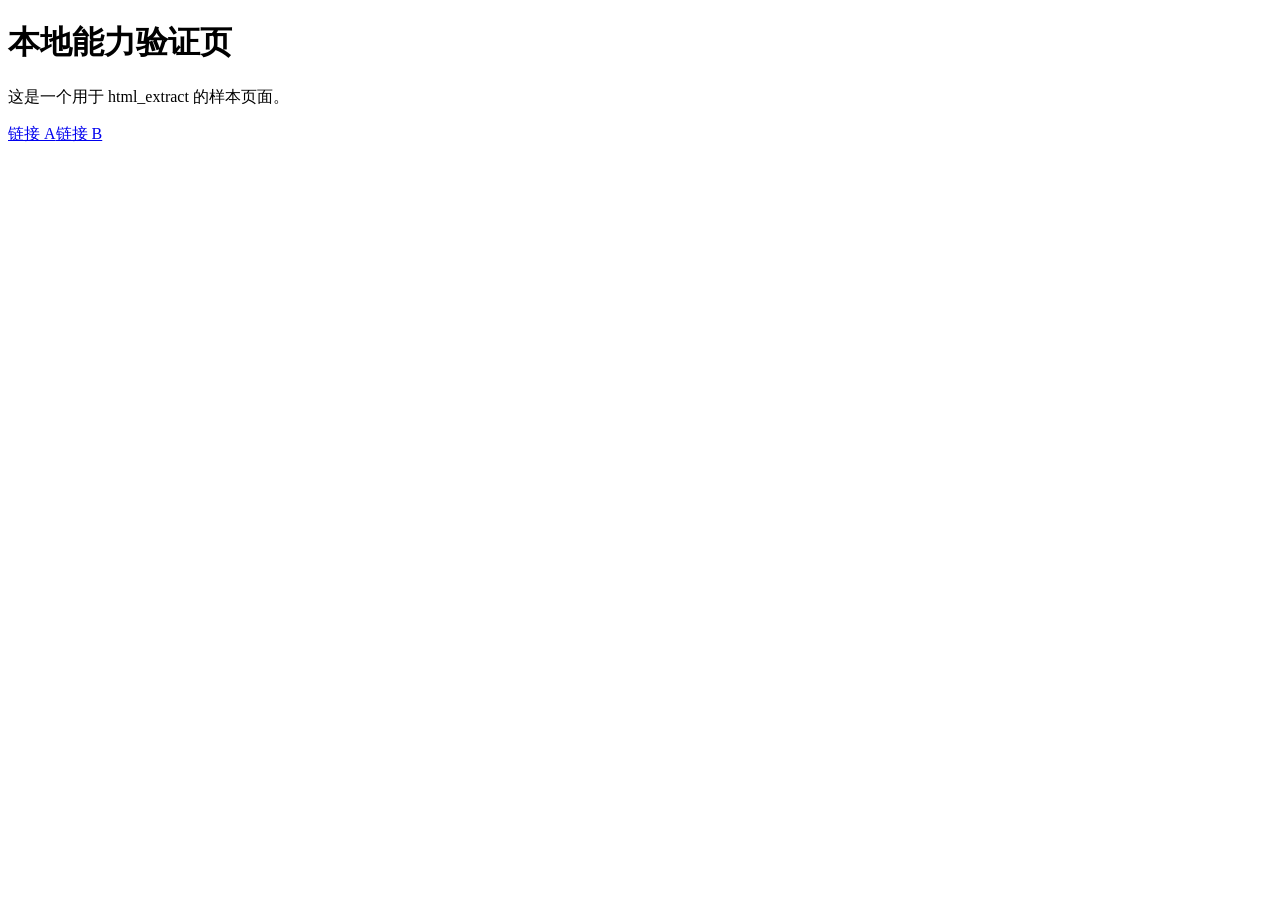
<file: samples/sample.html>
<!doctype html><html><head><title>能力样本</title></head><body><h1>本地能力验证页</h1><p>这是一个用于 html_extract 的样本页面。</p><a href='https://example.com/a'>链接 A</a><a href='https://example.com/b'>链接 B</a></body></html>
</file>
